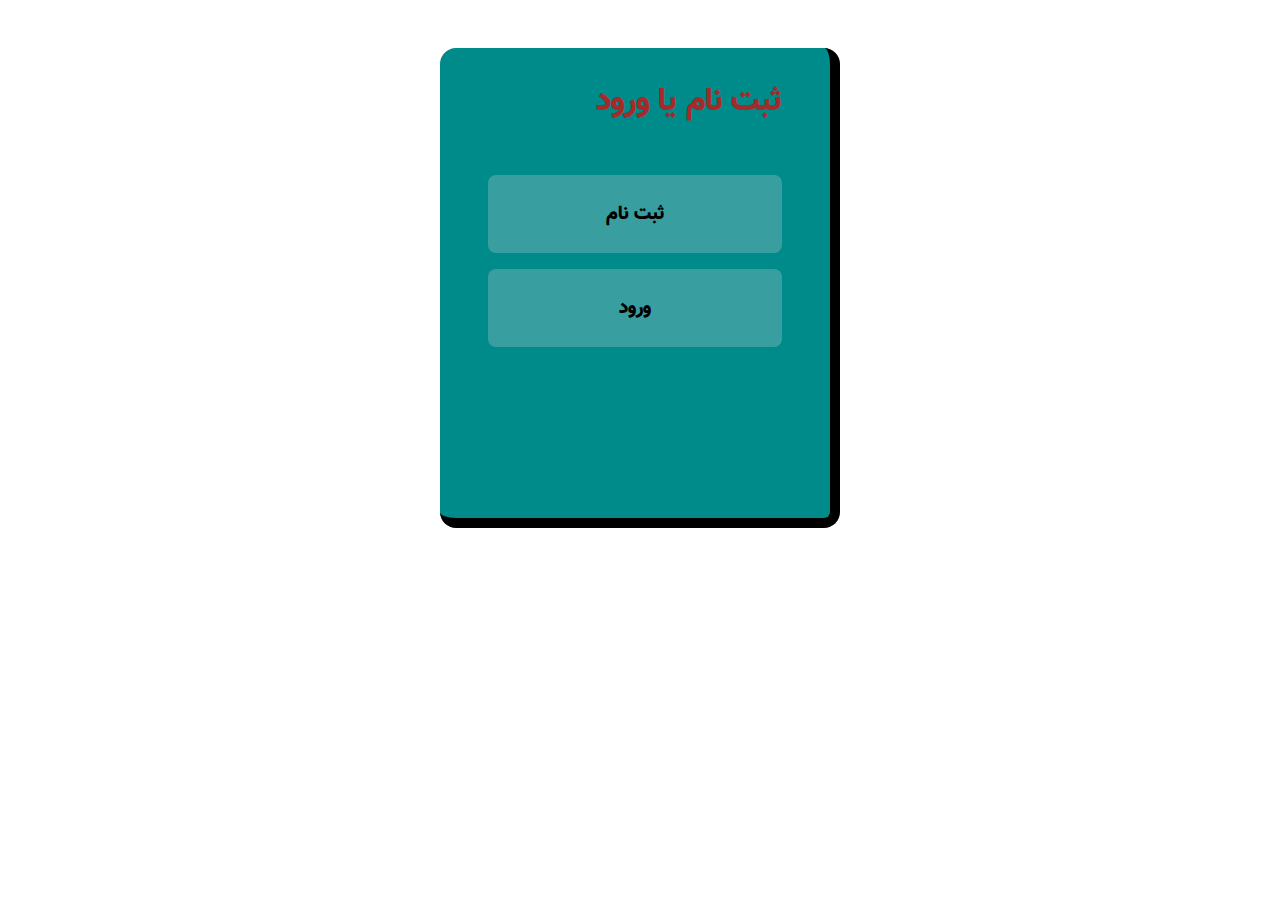
<file: index.html>
<!DOCTYPE html>
<html lang="fa" dir="rtl">
    <head>
        <meta charset="UTF-8">
        <meta name="viewport" content="width=device-width, initial-scale=1.0, user-scalable=no">
        <link rel="stylesheet" href="./font-vazir.css">
        <link rel="stylesheet" href="./style.css">
        <title>Index Page</title>
    </head>
    <body class="index-page-body-style">
        <div class="index-page-form">
            <div class="index-page-form-header">
                <h1 class="index-page-form-header-title">ثبت نام یا ورود</h1>
            </div>
            <div class="index-page-form-options">
                <a href="./registery.html" class="a-text-decoration-none"><button class="btn">ثبت نام</button></a>
                <a href="./login.html" class="a-text-decoration-none"><button class="btn">ورود</button></a>
            </div>
        </div>
    </body>
</html>
</file>
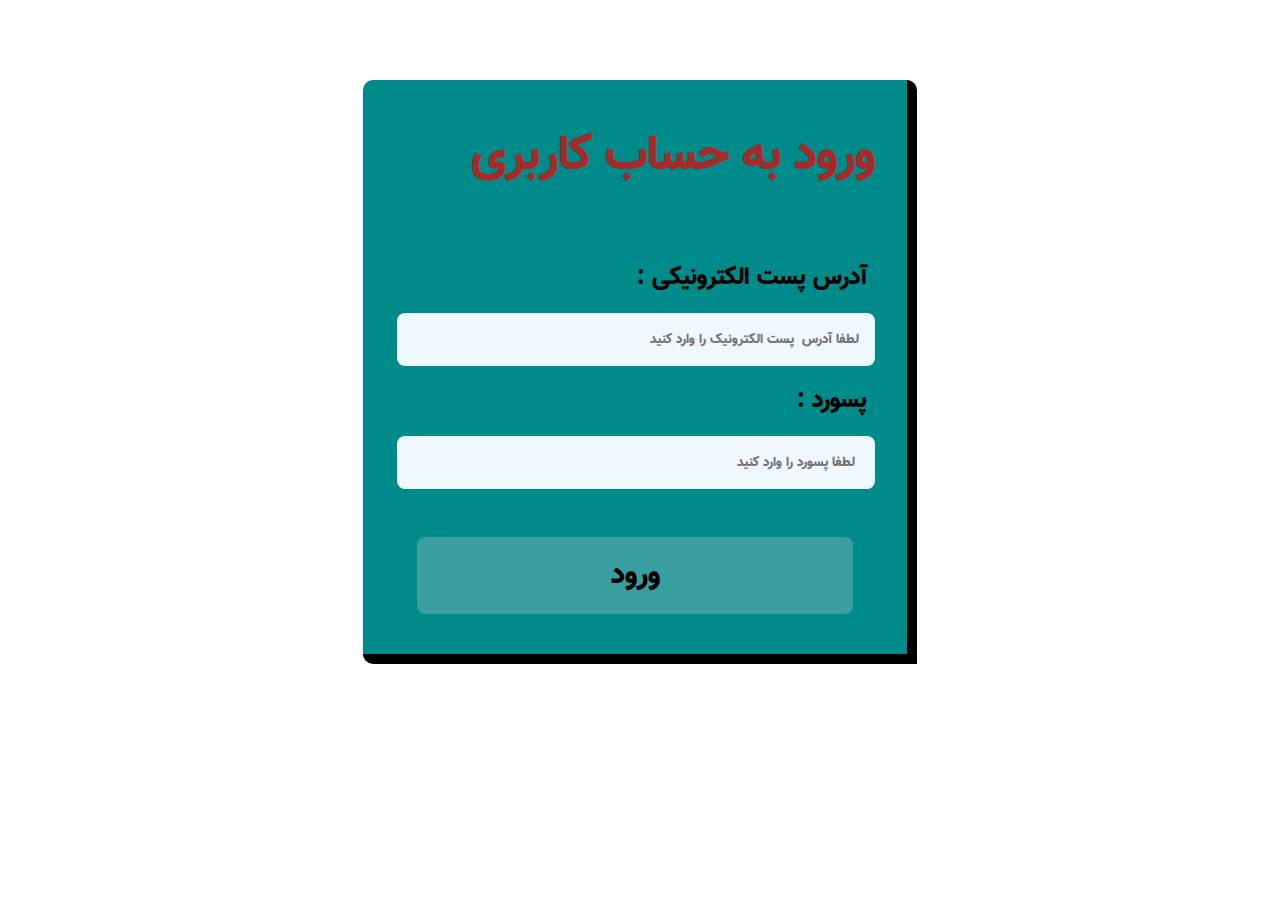
<file: login.html>
<!DOCTYPE html>
<html lang="fa" dir="rtl">
<head>
    <meta charset="UTF-8">
    <meta name="viewport" content="width=device-width, initial-scale=1.0">
    <link rel="stylesheet" href="./style.css">
    <link rel="stylesheet" href="./font-vazir.css">
    <title>Login Page</title>
</head>
<body>
    <div class="login-page-form">
        <form action="#">

            <h1 class="index-page-form-header-title">ورود به حساب کاربری</h1>
            <label for="user-mailaddress" class="registery-pf-label">آدرس پست الکترونیکی :</label>
            <input type="email" name="user-mailaddress" id="user-mailaddress" class="registery-pf-input registery-pf-input-ltr" placeholder="لطفا آدرس  پست الکترونیک را وارد کنید">
            <label for="user-account-password" class="registery-pf-label">پسورد :</label>
            <input type="password" name="user-account-password" id="user-account-password" class="registery-pf-input registery-pf-input-ltr" placeholder=" لطفا پسورد را وارد کنید">
            
            <div>
                <button class="login-page-btn">ورود</button>
            </div>

        </form>
    </div>
</body>
</html>
</file>
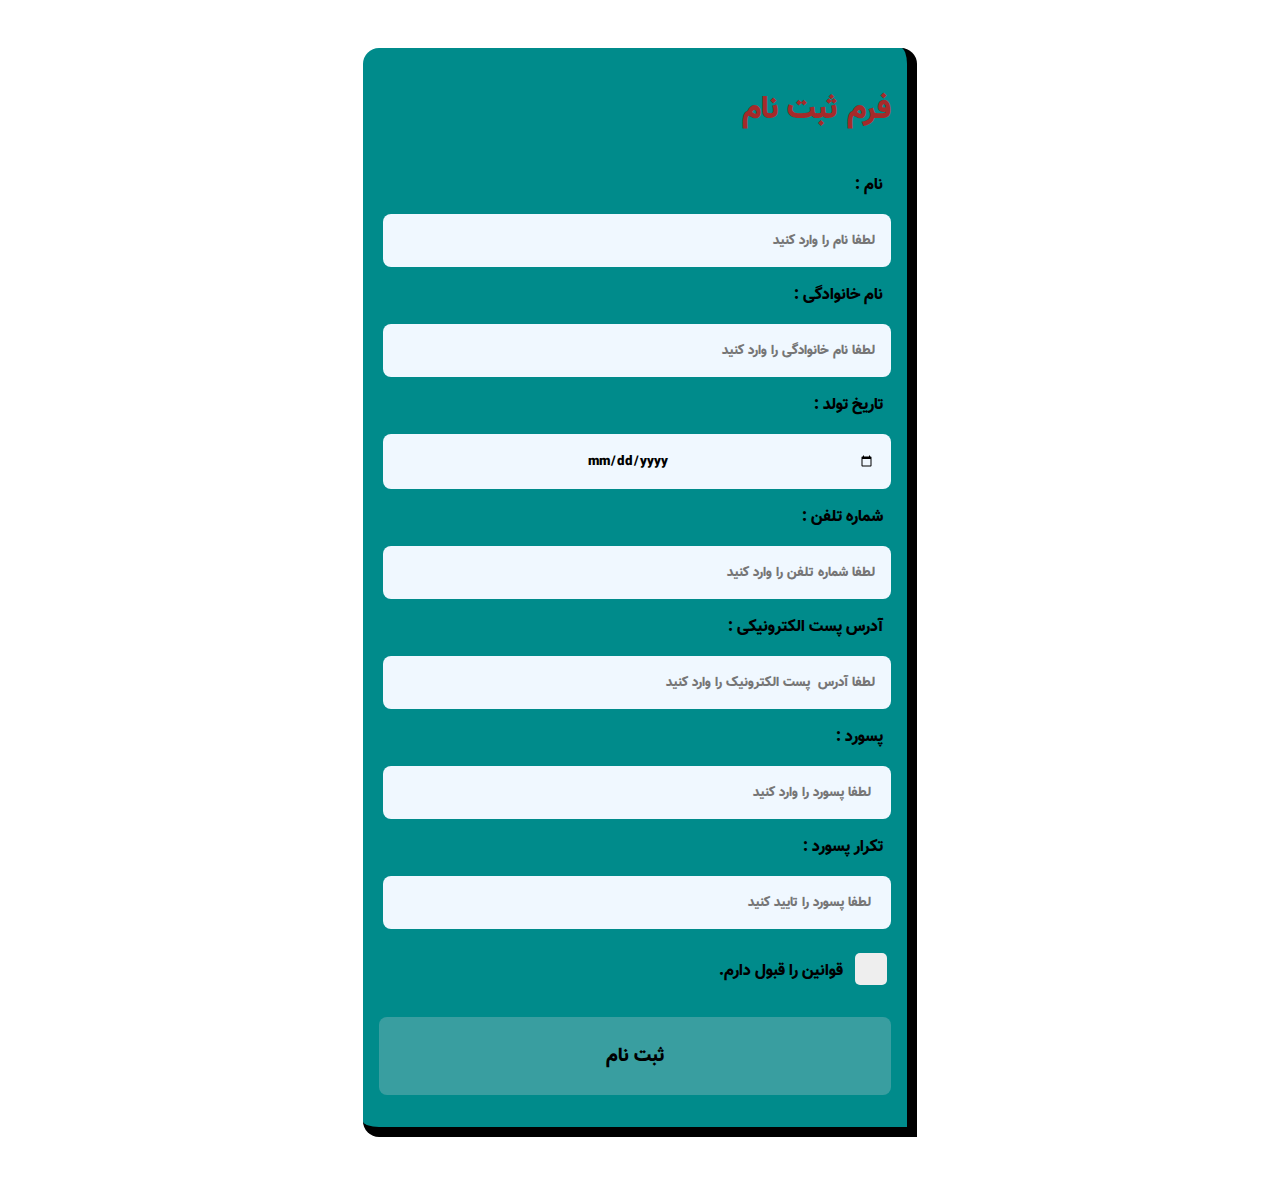
<file: registery.html>
<!DOCTYPE html>
<html  lang="fa" dir="rtl">
    <head>
        <meta charset="UTF-8">
        <meta name="viewport" content="width=device-width, initial-scale=1.0, user-scalable=no">
        <link rel="stylesheet" href="./font-vazir.css">
        <link rel="stylesheet" href="./style.css">
        <title>Registery page</title>
    </head>
    
    <body>
        <form class="registery-page-form" action="#">
            <h1 style="color: brown;">فرم ثبت نام</h1>
            <div>
                <label for="user-first-name" class="registery-pf-label">نام :</label>
                <input type="text" name="user-first-name" id="user-first-name" class="registery-pf-input registery-pf-input-rtl" placeholder="لطفا نام را وارد کنید">
                <label for="user-last-name" class="registery-pf-label">نام خانوادگی :</label>
                <input type="text" name="user-last-name" id="user-last-name" class="registery-pf-input registery-pf-input-rtl" placeholder="لطفا نام خانوادگی را وارد کنید">
                <label for="user-birthdate" class="registery-pf-label">تاریخ تولد :</label>
                <input type="date" name="user-birthdate" id="user-birthdate" class="registery-pf-input registery-pf-input-center">
                <label for="user-phonenumber" class="registery-pf-label">شماره تلفن :</label>
                <input type="tel" name="user-phonenumber" id="user-phonenumber" class="registery-pf-input registery-pf-input-ltr" placeholder="لطفا شماره تلفن را وارد کنید">
                <label for="user-mailaddress" class="registery-pf-label">آدرس پست الکترونیکی :</label>
                <input type="email" name="user-mailaddress" id="user-mailaddress" class="registery-pf-input registery-pf-input-ltr" placeholder="لطفا آدرس  پست الکترونیک را وارد کنید">
                <label for="user-account-password" class="registery-pf-label">پسورد :</label>
                <input type="password" name="user-account-password" id="user-account-password" class="registery-pf-input registery-pf-input-ltr" placeholder=" لطفا پسورد را وارد کنید">
                <label for="user-account-confirmpassword" class="registery-pf-label">تکرار پسورد :</label>
                <input type="password" name="user-account-password" id="user-account-confirmpassword" class="registery-pf-input registery-pf-input-ltr" placeholder=" لطفا پسورد را تایید کنید">
                <div id="registery-rule-div">
                    <label for="checkbox" id="registery-rule-title"> قوانین را قبول دارم.</label>
                    <input type="checkbox" id="checkbox">
                    <span class="checkboxmark"></span>
                </div>

                <div>
                    <button class="btn">ثبت نام</button>
                </div>
            </div>
        </form>
    </body>
</html>
</file>
<file: font-vazir.css>
@font-face {
    font-family: vazir;
    src: 
     url(./fonts/Vazir-Black.eot),
     url(./fonts/Vazir-Black.ttf),
     url(./fonts/Vazir-Black.woff),
     url(./fonts/Vazir-Black.woff2);
}

@font-face {
    font-family: vazir-light;
    src: 
     url(./fonts/Vazir-Light.eot),
     url(./fonts/Vazir-Light.ttf),
     url(./fonts/Vazir-Light.woff),
     url(./fonts/Vazir-Light.woff2);
}

@font-face {
    font-family: vazir-bold;
    src: 
     url(./fonts/Vazir-Bold.eot),
     url(./fonts/Vazir-Bold.ttf),
     url(./fonts/Vazir-Bold.woff),
     url(./fonts/Vazir-Bold.woff2);
}

@font-face {
    font-family: vazir-medium;
    src: 
     url(./fonts/Vazir-Mediom.eot),
     url(./fonts/Vazir-Mediom.ttf),
     url(./fonts/Vazir-Mediom.woff),
     url(./fonts/Vazir-Mediom.woff2);
}

@font-face {
    font-family: vazir-thin;
    src: 
     url(./fonts/Vazir-Thin.eot),
     url(./fonts/Vazir-Thin.ttf),
     url(./fonts/Vazir-Thin.woff),
     url(./fonts/Vazir-Thin.woff2);
}
</file>
<file: style.css>
/*
***** index.html style's section in "style.css" file
***** Written by Ariyan Surena 
***** 1402 . 8 . 24
*/
.index-page-body-style {
    margin: 0; 
    padding: 0; 
    width: auto;  
}

div.index-page-form
{
    background-color: darkcyan;
    width: 25rem;
    height: 30rem;
    display: block;
    margin: 3rem auto;
    padding: 0.5rem 3rem;
    border-radius: 1rem;
    border-bottom: 10px solid black;
    border-right: 10px solid black;
    box-sizing: border-box;
}


@media (max-width:330px)
{
    div.index-page-form
    {
        width: 18rem;
        margin: 3rem 1rem;
        padding: 0.5rem 1rem;
    }
}

@media (min-width:330px) and (max-width:380px)
{
    div.index-page-form
    {
        width: 21rem;
        margin: 3rem 1rem;
        padding: 0.5rem 1rem;
    }
}

@media (min-width:381px) and (max-width:430px)
{
    div.index-page-form
    {
        width: 24rem;
        margin: 3rem 1rem;
        padding: 0.5rem 1rem;
    }
}

div div.index-page-form-header 
{
    display: block;
    font-family: vazir;
    text-align: right;
}

.index-page-form-header-title
{
    color: brown;
    font-family: vazir;
    margin-bottom: 3rem;
}

div div.index-page-form-options
{
    display: block;
}

.btn 
{
    display: block;
    margin: 1rem auto;
    padding: 1.5rem 5rem;
    border: none;
    border-radius: 0.5rem;
    background-color: #63adaf94;
    font-family: vazir;
    font-size: larger;
    width: 100%;
}

.btn:hover 
{
    background-color: rgb(185, 228, 250);
    border-bottom: .2rem solid black;
    border-right: .2rem solid black;
}

.a-text-decoration-none
{
    text-decoration: none;
}

/*
***** registery.html style's section in "style.css" file
***** Written by Ariyan Surena 
***** 1402 . 8 . 24
*/
.registery-page-form
{
    width: 32rem;
    margin: 3rem auto;
    padding: 1rem;
    background-color: darkcyan;
    display: block;
    font-family: vazir;
    border-radius: 1rem;
    border-bottom-width: 10px;
    border-bottom-style: solid;
    border-bottom-color: black;
    border-bottom-right-radius: 0px;
    border-right-width: 10px;
    border-right-style: solid;
    border-right-color: black;
}

.registery-pf-label
{
    display: block;
    padding: 1rem 0.5rem;
}

.registery-pf-input
{
    width: 93%;
    border: none;
    border-radius: 0.5rem;
    padding:1rem;
    background-color:aliceblue;
    font-family: vazir;
}

.registery-pf-input:hover
{
    width: 94%;
    border-bottom: 3px solid black;
    border-right: 3px solid black;
    outline: none;
    background-color:aquamarine;
}

.registery-pf-input:focus 
{
    width: 95%;
    border-bottom: 3px solid black;
    border-right: 3px solid black;
    outline: none;
    background-color:#6ffdcd;
}

.registery-pf-input::placeholder
{
    text-align: right;
    color: rgb(118, 118, 118);
}

.registery-pf-input-rtl
{
    text-align: right;
}

.registery-pf-input-ltr
{
    text-align: left;
}

.registery-pf-input-center
{
    text-align: center;
    direction: rtl;
}

.registery-page-form #registery-rule-div
{
    margin: 1.5rem 0rem;
    height: 40px;
    display: block;
}

.registery-page-form #registery-rule-div #registery-rule-title
{
    padding-right: 3rem;
    position: relative;
    bottom: 0.6rem;
}

.registery-page-form #registery-rule-div #checkbox 
{
    width: 20px;
    height: 20px;
    position: relative;
    left: 11.25rem;
    top: 0rem;
    padding: 1rem;
    margin: 0rem 0.5rem;
    border-radius: 5px;
    border: none;
    outline: none;
    appearance: none;
    background-color: #eee;
}

.registery-page-form #registery-rule-div #checkbox:hover
{
    background-color:#ccccccaf;
}

.registery-page-form #registery-rule-div #checkbox:checked
{
    background-color:blue;
}

.registery-page-form #registery-rule-div #checkbox:checked ~ .checkboxmark
{
    border: 8px solid white;
    border-radius: 4px;
    content: " ";
    display: inline-block;
    width: 8px;
    height: 15px;
    position: relative;
    bottom: 0.45rem;
    left: 13.6rem;
    transform: rotate(45deg);
    border-top: none;
    border-left: none;
}

@media (max-width:320px)
{
    .registery-page-form
    {
        width: 15rem;
        margin: 3rem auto;
        padding: 1rem;
        background-color: darkcyan;
        display: block;
        font-family: vazir;
        border-radius: 1rem;
        border-bottom-width: 10px;
        border-bottom-style: solid;
        border-bottom-color: black;
        border-bottom-right-radius: 0px;
        border-right-width: 10px;
        border-right-style: solid;
        border-right-color: black;
    }
    .registery-pf-input
    {
        width: 85%;
        border: none;
        border-radius: 0.5rem;
        padding: 1rem;
        background-color: aliceblue;
        font-family: vazir;
    }
    .registery-page-form #registery-rule-div #checkbox:checked ~ .checkboxmark
    {
        border: 8px solid white;
        border-radius: 4px;
        content: " ";
        display: inline-block;
        width: 0.5rem;
        height: 1rem;
        position: relative;
        bottom: 39px;
        left: -10px;
        transform: rotate(45deg);
        border-top: none;
        border-left: none;
        margin-bottom: 1rem;
    }
}

@media (min-width:321px) and (max-width:375px)
{
    .registery-page-form
    {
        width: 22rem;
        margin: 3rem auto;
        padding: 1rem;
        background-color: darkcyan;
        display: block;
        font-family: vazir;
        border-radius: 1rem;
        border-bottom-width: 10px;
        border-bottom-style: solid;
        border-bottom-color: black;
        border-bottom-right-radius: 0px;
        border-right-width: 10px;
        border-right-style: solid;
        border-right-color: black;
    }
    .registery-pf-input
    {
        width: 90%;
        border: none;
        border-radius: 0.5rem;
        padding: 1rem;
        background-color: aliceblue;
        font-family: vazir;
    }
}

@media (min-width:375px) and (max-width:426px)
{
    .registery-page-form
    {
        width: 18rem;
        margin: 3rem auto;
        padding: 1rem;
        background-color: darkcyan;
        display: block;
        font-family: vazir;
        border-radius: 1rem;
        border-bottom-width: 10px;
        border-bottom-style: solid;
        border-bottom-color: black;
        border-bottom-right-radius: 0px;
        border-right-width: 10px;
        border-right-style: solid;
        border-right-color: black;
    }
    .registery-pf-input
    {
        width: 90%;
        border: none;
        border-radius: 0.5rem;
        padding: 1rem;
        background-color: aliceblue;
        font-family: vazir;
    }
}
/*
***** login.html style's section in "style.css" file
***** Written by Ariyan Surena 
***** 1402 . 8 . 24
*/
.login-page-form
{
    background-color: darkcyan;
    border-bottom: 10px solid black;
    border-right: 10px solid black;
    border-radius: 10px;
    border-bottom-right-radius: unset;
    width: 30rem;
    margin: 5rem auto;
    padding: 0.5rem 2rem;
    font-family: vazir;
    background-color: darkcyan;
    border-bottom: 10px solid black;
    border-right: 10px solid black;
    border-radius: 10px;
    border-bottom-right-radius: unset;
    width: 30rem;
    margin: 5rem auto;
    padding: 0.5rem 2rem;
    font-family: 'vazir';
    font-size: x-large;
}

@media (max-width:330px)
{
    .login-page-form
    {
        font-size: larger;
        width: 16rem;
        margin: 10rem auto;
        padding: 0.5rem 1rem;
    }
}

@media (min-width:330px) and (max-width:380px)
{
    .login-page-form
    {
        font-size: larger;
        width: 20rem;
        margin: 10rem auto;
        padding: 0.5rem 1rem;
    }
}

@media (min-width:381px) and (max-width:430px)
{
    .login-page-form
    {
        font-size: larger;
        width: 22rem;
        margin: 10rem auto;
        padding: 0.5rem 1rem;
    }
}
.login-page-btn 
{
    display: block;
    margin: 3rem auto 2rem;
    padding: 1rem 2rem;
    border: none;
    border-radius: 0.5rem;
    background-color: #63adaf94;
    font-family: vazir;
    font-size: larger;
    width: 91%;
}

.login-page-btn:hover 
{
    background-color: rgb(185, 228, 250);
    border-bottom: .2rem solid black;
    border-right: .2rem solid black;
}
</file>
